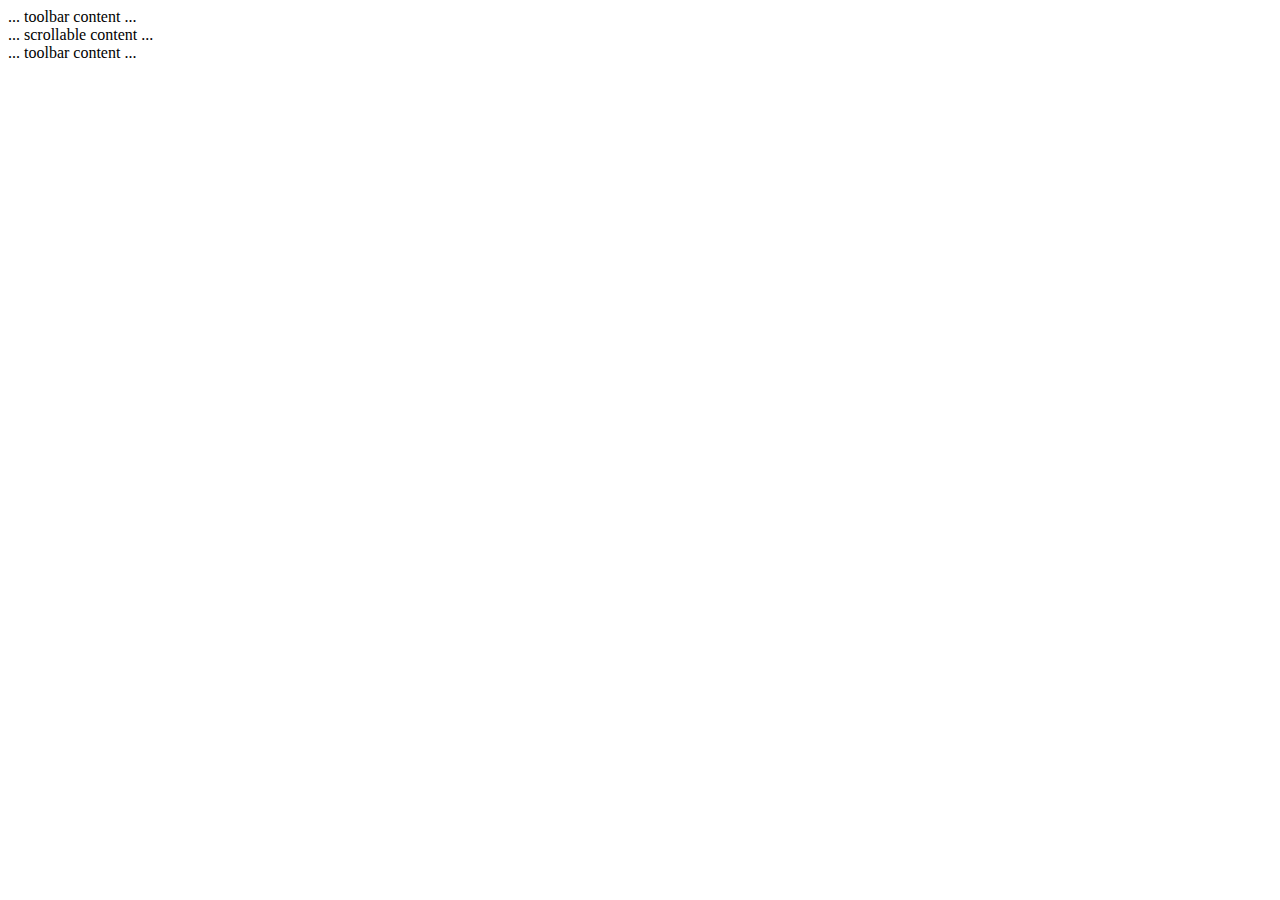
<file: scroll.html>
<!DOCTYPE html PUBLIC "-//W3C//DTD XHTML 1.0 Transitional//EN" "http://www.w3.org/TR/xhtml1/DTD/xhtml1-transitional.dtd">
<html xmlns="http://www.w3.org/1999/xhtml">
<head>
<meta http-equiv="Content-Type" content="text/html; charset=UTF-8" />
<title>Untitled Document</title>
<style>
  .TOP_TOOLBAR,
  .BOTTOM_TOOLBAR {
    height: 50px; width: 100%; position: absolute;
  }
  .TOP_TOOLBAR {
    top: 0;
  }
  .BOTTOM_TOOLBAR {
    bottom: 0;
  }
  .SCROLLER_FRAME {
    width: 100%; position: absolute; top: 50px; bottom: 50px;
  }
</style>
</head>
<body>
  <div class=”TOP_TOOLBAR”>
    ... toolbar content ...
  </div>
  <div class=”SCROLLER_FRAME”>
    <div class=”SCROLLER”>
      ... scrollable content ...
    </div>
  </div>
  <div class=”BOTTOM_TOOLBAR”>
    ... toolbar content ...
  </div>
</body>
</html>
</file>
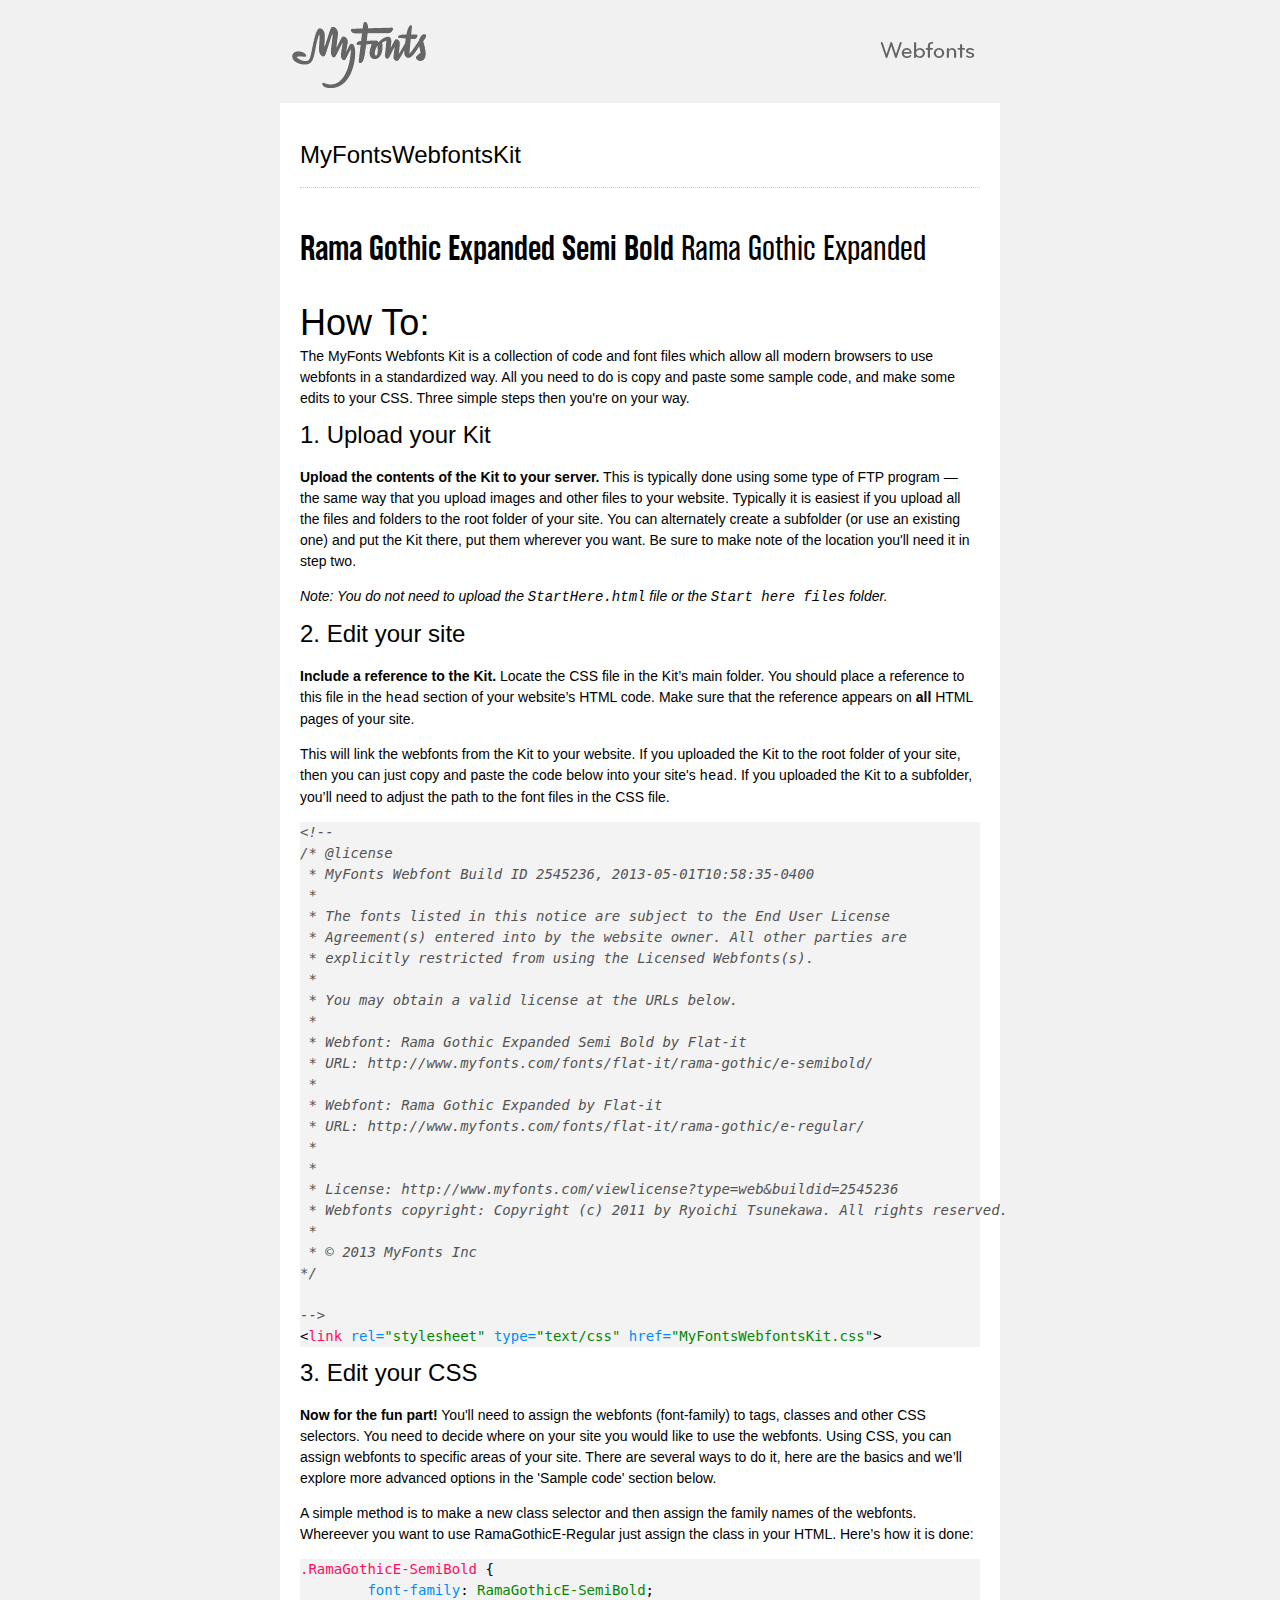
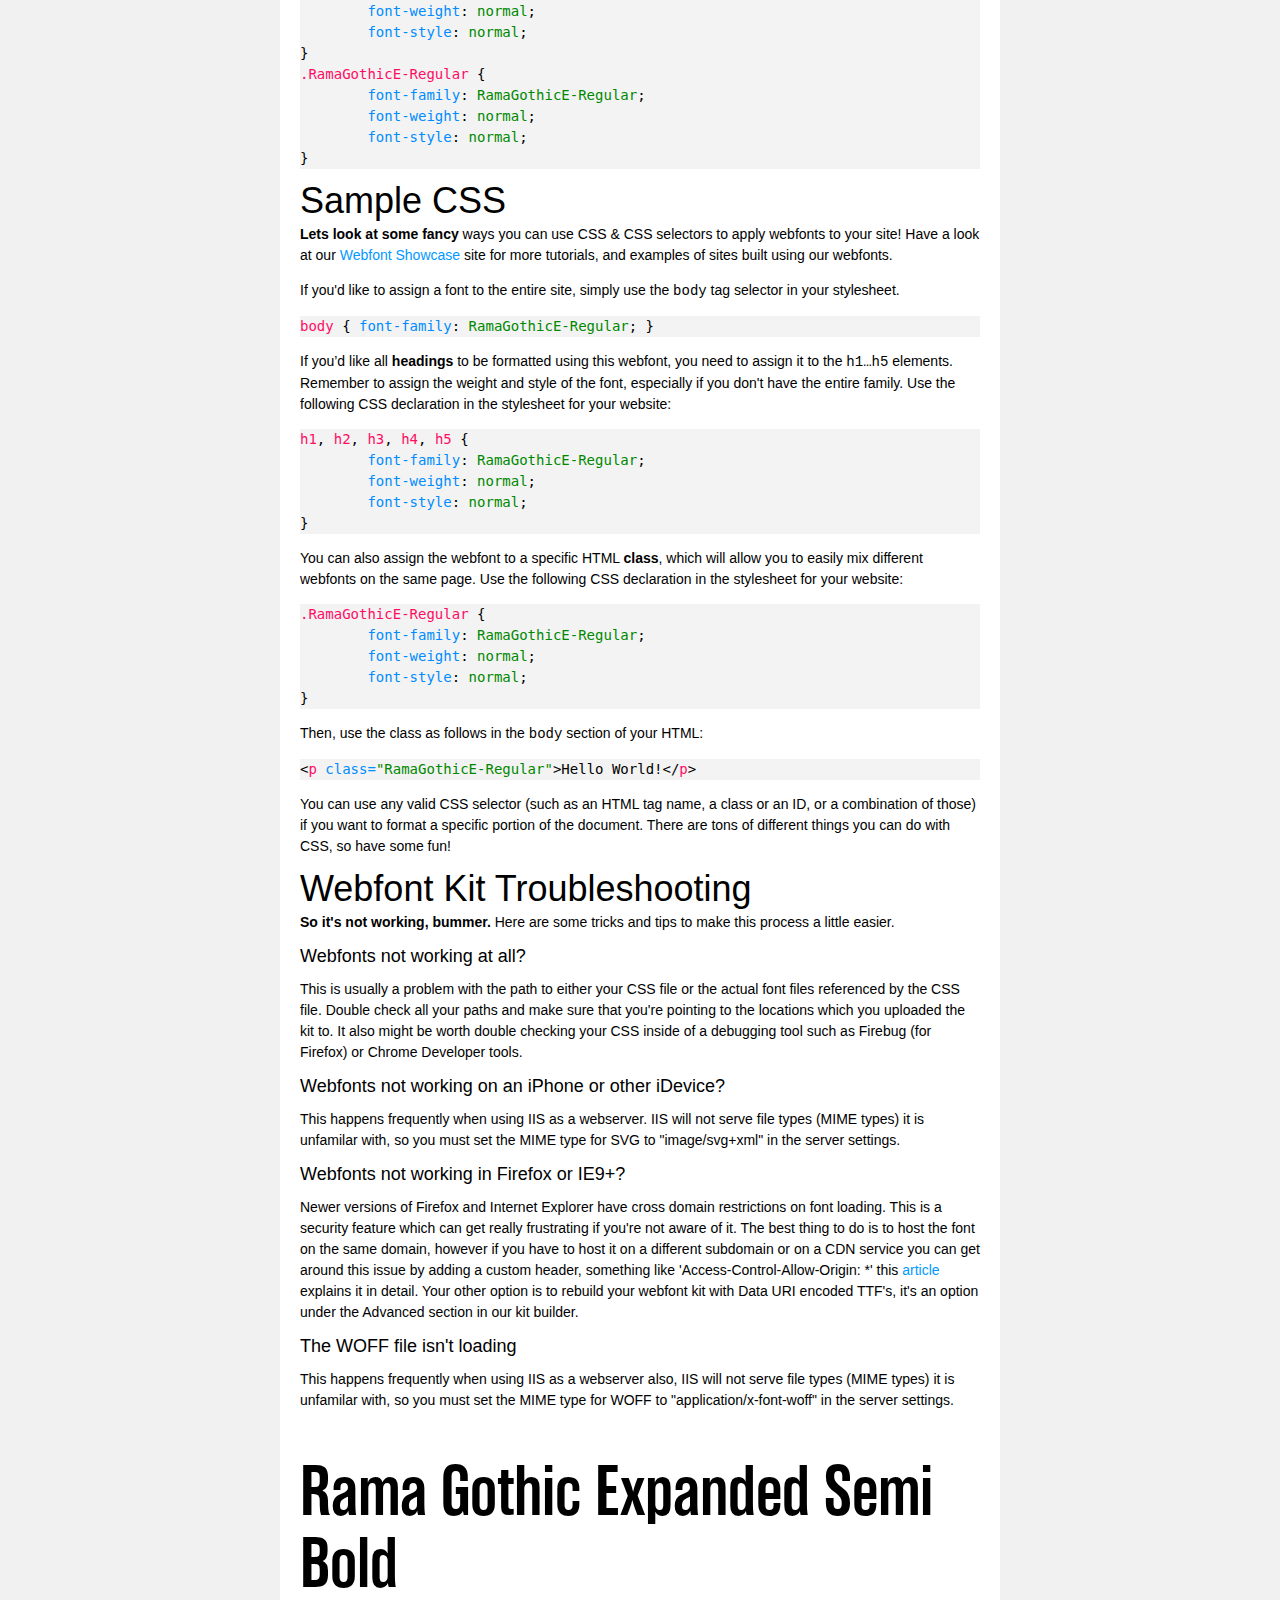
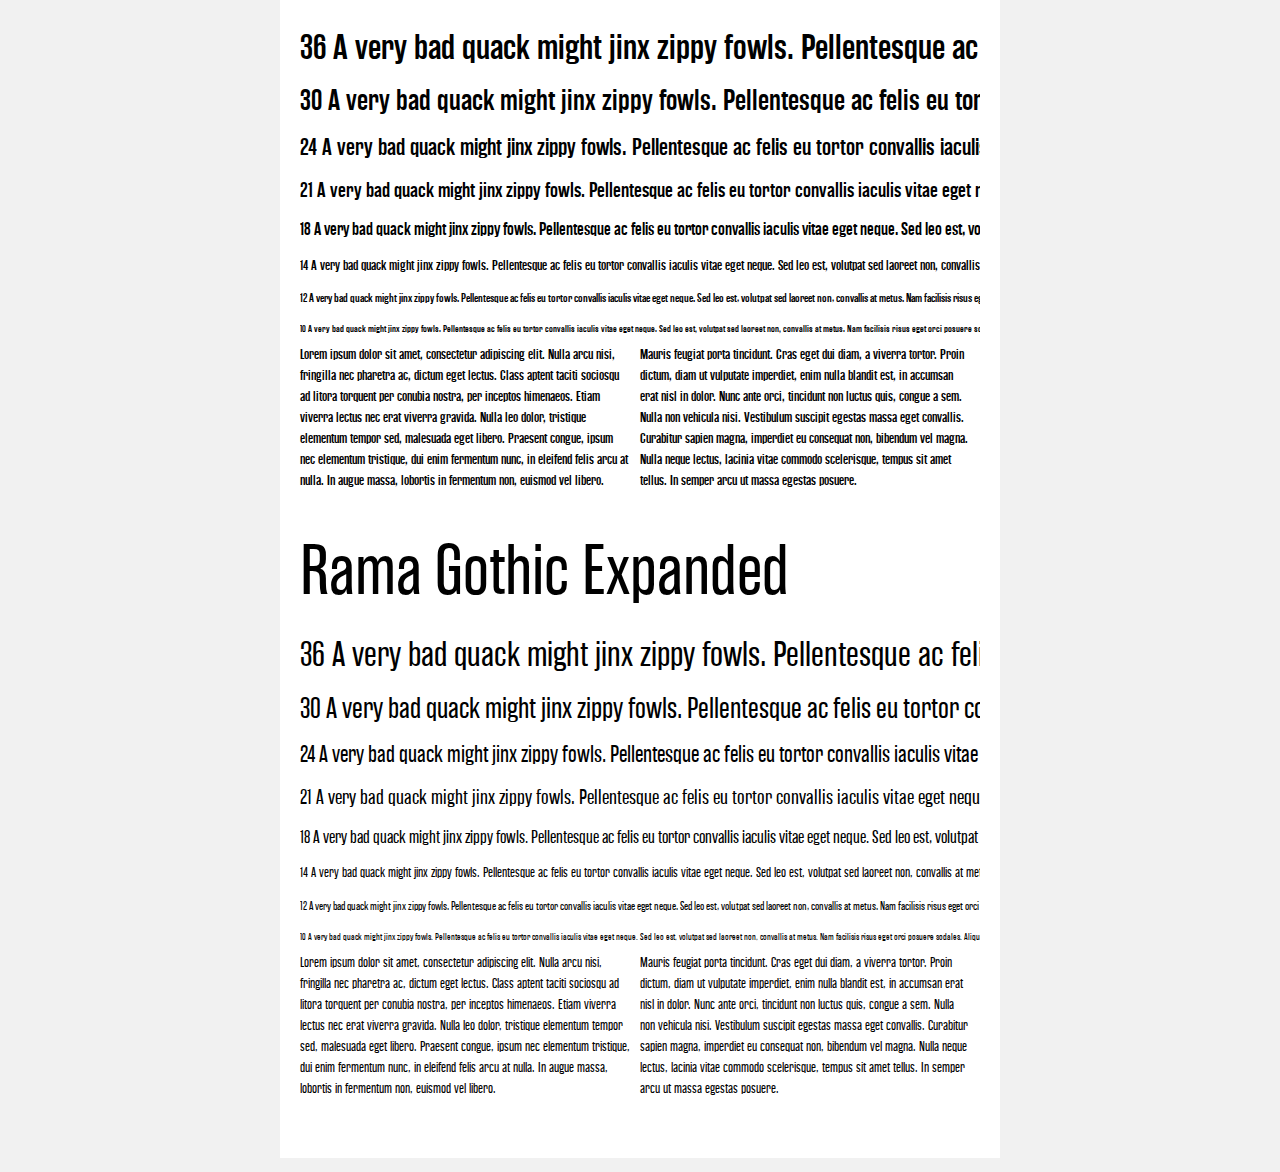
<file: MyFontsWebfontsKit/StartHere.html>
<!DOCTYPE html PUBLIC "-//W3C//DTD XHTML 1.0 Strict//EN"
	"http://www.w3.org/TR/xhtml1/DTD/xhtml1-strict.dtd">

<html xmlns="http://www.w3.org/1999/xhtml" xml:lang="en" lang="en">
<head>
<title>MyFontsWebfontsKit</title>
<meta http-equiv="Content-Type" content="text/html; charset=UTF-8">

<!--
/* @license
 * MyFonts Webfont Build ID 2545236, 2013-05-01T10:58:35-0400
 * 
 * The fonts listed in this notice are subject to the End User License
 * Agreement(s) entered into by the website owner. All other parties are 
 * explicitly restricted from using the Licensed Webfonts(s).
 * 
 * You may obtain a valid license at the URLs below.
 * 
 * Webfont: Rama Gothic Expanded Semi Bold by Flat-it
 * URL: http://www.myfonts.com/fonts/flat-it/rama-gothic/e-semibold/
 * 
 * Webfont: Rama Gothic Expanded by Flat-it
 * URL: http://www.myfonts.com/fonts/flat-it/rama-gothic/e-regular/
 * 
 * 
 * License: http://www.myfonts.com/viewlicense?type=web&buildid=2545236
 * Webfonts copyright: Copyright (c) 2011 by Ryoichi Tsunekawa. All rights reserved.
 * 
 * © 2013 MyFonts Inc
*/

-->

<!-- 1. load the webfonts -->
<link rel="stylesheet" type="text/css" href="MyFontsWebfontsKit.css">

<!-- 2. set up some css styles using the webfonts -->
<style type="text/css">
.RamaGothicE-SemiBold { font-family: RamaGothicE-SemiBold; }
.RamaGothicE-Regular { font-family: RamaGothicE-Regular; }
</style>


<!-- not relevant to webfonts. just example code highlighting. -->
<script type="text/javascript" src="Start here files/highlight.js"></script>
<script type="text/javascript">
  hljs.initHighlightingOnLoad();
</script>

<!-- also not relavent to webfonts. just layout css for this doc. -->
<link rel="stylesheet" type="text/css" href="Start here files/layout.css">


</head>
<body>
<div id="header"><br>
  <img src="Start here files/header.png" alt="MyFonts Webfonts" style="padding-bottom: 12px;" width="720" border="0" height="66"> 
</div>
<div id="main_container">
		
<div id="headline">
<h2 class="webfont-article-block">MyFontsWebfontsKit</h2>
<div class="container-article"><p style="font-size:36px;line-height:40px;">
  <span class="RamaGothicE-SemiBold" contenteditable="true">Rama Gothic Expanded Semi Bold </span>
  <span class="RamaGothicE-Regular" contenteditable="true">Rama Gothic Expanded </span>
</div>
</div>
<div id="webfont_instructions">
	<h1>How To:</h1>
	<p>The MyFonts Webfonts Kit is a collection of code and font files which allow all modern browsers to use webfonts in a standardized way.  
	All you need to do is copy and paste some sample code, and make some edits to your CSS.  Three simple steps then you're on your way.</p>
	
	<h2>1. Upload your Kit</h2>

	<p><strong>Upload the contents of the Kit to your server.</strong> This is
	typically done using some type of FTP program — the same way that you upload images and other files
	to your website. Typically it is easiest if you upload all the files and folders to
	the root folder of your site.  You can alternately create a subfolder (or use an existing one) and put
	the Kit there, put them wherever you want.  Be sure to make note of the location you'll need it in step two. </p>

	<p><em>Note: You do not need to upload the <code>StartHere.html</code> file or
	the <code>Start here files</code> folder.</em> </p>

	<h2>2. Edit your site</h2>

	<p><strong>Include a reference to the Kit. </strong> Locate the CSS file in the Kit’s main folder.  You should place a reference to this file in the
	<code>head</code> section of your website’s HTML code. Make
	sure that the reference appears on <strong>all</strong> HTML pages of your site.

	<p>This will link the webfonts from the Kit to your website. 
	If you uploaded the Kit to the root folder of your site, then
	you can just copy and paste the code below into your site's 
	<code>head</code>. If you uploaded the Kit to a
	subfolder, you’ll need to adjust the path to the font files in the CSS file. </p>

	<pre><code class="html">&lt;!--
/* @license
 * MyFonts Webfont Build ID 2545236, 2013-05-01T10:58:35-0400
 * 
 * The fonts listed in this notice are subject to the End User License
 * Agreement(s) entered into by the website owner. All other parties are 
 * explicitly restricted from using the Licensed Webfonts(s).
 * 
 * You may obtain a valid license at the URLs below.
 * 
 * Webfont: Rama Gothic Expanded Semi Bold by Flat-it
 * URL: http://www.myfonts.com/fonts/flat-it/rama-gothic/e-semibold/
 * 
 * Webfont: Rama Gothic Expanded by Flat-it
 * URL: http://www.myfonts.com/fonts/flat-it/rama-gothic/e-regular/
 * 
 * 
 * License: http://www.myfonts.com/viewlicense?type=web&amp;buildid=2545236
 * Webfonts copyright: Copyright (c) 2011 by Ryoichi Tsunekawa. All rights reserved.
 * 
 * © 2013 MyFonts Inc
*/

--&gt;
&lt;link rel=&quot;stylesheet&quot; type=&quot;text/css&quot; href=&quot;MyFontsWebfontsKit.css&quot;&gt;
</code></pre>
	
	<h2>3. Edit your CSS</h2>

	<p><strong>Now for the fun part!</strong>
	You'll need to assign the webfonts (font-family) to tags, classes and other CSS selectors.
	You need to decide where on your site you would like to use the webfonts.  
	Using CSS, you can assign webfonts to specific areas of your site.  
	There are several ways to do it, here are the basics and we’ll explore more advanced options in the 'Sample code' section below. </p>

	<p>A simple method is to make a new class selector and
	then assign the family names of the webfonts.  Whereever you want to use RamaGothicE-Regular just assign the class in your HTML. Here’s how it is done: </p>
	
	
	<pre><code class="css">.RamaGothicE-SemiBold { 
	font-family: RamaGothicE-SemiBold;
	font-weight: normal;
	font-style: normal;
}
.RamaGothicE-Regular { 
	font-family: RamaGothicE-Regular;
	font-weight: normal;
	font-style: normal;
}
</code></pre>
</div>
<div id="webfont_code">
	<h1>Sample CSS</h1>
	<p><strong>Lets look at some fancy</strong> ways you can use CSS &amp; CSS selectors to apply webfonts to your site!
	Have a look at our <a href='http://webfonts.myfonts.com'>Webfont Showcase</a> site for more tutorials, and examples of sites built using our webfonts.
	</p>
	
	<p>If you'd like to assign a font to the entire site, simply use the <code>body</code> tag selector in your stylesheet.
	
	 
	<pre><code class="css">body { font-family: RamaGothicE-Regular; }</code></pre>

	<p>If you’d like all <strong>headings</strong> to be formatted using this
	webfont, you need to assign it to the <code>h1…h5</code> elements.  
	Remember to assign the weight and style of the font, especially if you don't have the entire family.
	Use the following CSS declaration in the stylesheet for your website: </p>

 
	<pre><code class="css">h1, h2, h3, h4, h5 { 
	font-family: RamaGothicE-Regular; 
	font-weight: normal; 
	font-style: normal; 
}</code></pre>

	<p>You can also assign the webfont to a specific HTML <strong>class</strong>, which will allow
	you to easily mix different webfonts on the same page. Use the following CSS
	declaration in the stylesheet for your website: </p>

	
	<pre><code class="css">.RamaGothicE-Regular { 
	font-family: RamaGothicE-Regular;
	font-weight: normal;
	font-style: normal;
}
</code></pre>

	<p>Then, use the class as follows in the <code>body</code> section of your HTML: </p>

		<pre><code class="html">&lt;p class=&quot;RamaGothicE-Regular&quot;&gt;Hello World!&lt;/p&gt;</code></pre>

	<p>You can use any valid CSS selector (such as an HTML tag name, a class or an
	ID, or a combination of those) if you want to format a specific portion of the
	document.  There are tons of different things you can do with CSS, so have some fun!</p>
	
</div>

<div id="webfont_troubleshooting">
	
	<h1>Webfont Kit Troubleshooting</h1>
	
	<p><strong>So it's not working, bummer.</strong>  Here are some tricks and tips to make this process a little easier.</p>
	
	<p><h3>Webfonts not working at all?</h3>
	This is usually a problem with the path to either your CSS file or the actual font files referenced by the CSS file.  Double check all your paths and make sure that you're pointing to the locations which you uploaded the kit to.
	It also might be worth double checking your CSS inside of a debugging tool such as Firebug (for Firefox) or Chrome Developer tools.
	</p>

	<p><h3>Webfonts not working on an iPhone or other iDevice?</h3>
	This happens frequently when using IIS as a webserver. IIS will not serve file types (MIME types) it is unfamilar with, so
	you must set the MIME type for SVG to "image/svg+xml" in the server settings.</p>

	<p><h3>Webfonts not working in Firefox or IE9+?</h3>
	Newer versions of Firefox and Internet Explorer have cross domain restrictions on font loading.
	This is a security feature which can get really frustrating if you're not aware of it.  The best thing to do is to host the font on the same domain,
	however if you have to host it on a different subdomain or on a CDN service you can get around this issue by adding a custom header, something like 'Access-Control-Allow-Origin: *'
	this <a href='http://tech.davemx.com/2010/firefox-font-face-not-working-on-different-domain/'>article</a> explains it in detail.
	Your other option is to rebuild your webfont kit with Data URI encoded TTF's, it's an option under the Advanced section in our kit builder.</p>
	
	<p><h3>The WOFF file isn't loading</h3>
	This happens frequently when using IIS as a webserver also, IIS will not serve file types (MIME types) it is unfamilar with, so
	you must set the MIME type for WOFF to "application/x-font-woff" in the server settings.</p>
	</div>

<div id="webfont_specimen">
	<div class="clearer">&nbsp;</div>
	
		  <div class="clearer">&nbsp;</div>
  <div class="webfont-sample-block">
    <p class="RamaGothicE-SemiBold webfont-sample" style="font-size:72px;">Rama Gothic Expanded Semi Bold</p>
  </div>
  <div class="webfont-sample-block nowrap">
    <p class="RamaGothicE-SemiBold webfont-sample" style="font-size:36px;"><span>36 </span>A very bad quack might jinx zippy fowls. Pellentesque ac felis eu tortor convallis iaculis vitae eget neque. Sed leo est, volutpat sed laoreet non, convallis at metus. Nam facilisis risus eget orci posuere sodales. Aliquam eleifend quam vel ipsum euismod aliquam. Lorem ipsum dolor sit amet, consectetur adipiscing elit. Cras ut ultrices tellus. Aliquam quis metus diam, id commodo mi. Aenean ac urna mi, sit amet gravida lacus. Aliquam urna nunc, pulvinar vel egestas ac, tincidunt non dui. Maecenas in orci sit amet lacus mollis viverra eu vitae arcu. Vestibulum eros quam, viverra et fermentum ac, ultrices sit amet risus. Nulla tristique magna vel urna tempus cursus. </p>
    <p class="RamaGothicE-SemiBold webfont-sample" style="font-size:30px;"><span>30 </span>A very bad quack might jinx zippy fowls. Pellentesque ac felis eu tortor convallis iaculis vitae eget neque. Sed leo est, volutpat sed laoreet non, convallis at metus. Nam facilisis risus eget orci posuere sodales. Aliquam eleifend quam vel ipsum euismod aliquam. Lorem ipsum dolor sit amet, consectetur adipiscing elit. Cras ut ultrices tellus. Aliquam quis metus diam, id commodo mi. Aenean ac urna mi, sit amet gravida lacus. Aliquam urna nunc, pulvinar vel egestas ac, tincidunt non dui. Maecenas in orci sit amet lacus mollis viverra eu vitae arcu. Vestibulum eros quam, viverra et fermentum ac, ultrices sit amet risus. Nulla tristique magna vel urna tempus cursus. </p>
    <p class="RamaGothicE-SemiBold webfont-sample" style="font-size:24px;"><span>24 </span>A very bad quack might jinx zippy fowls. Pellentesque ac felis eu tortor convallis iaculis vitae eget neque. Sed leo est, volutpat sed laoreet non, convallis at metus. Nam facilisis risus eget orci posuere sodales. Aliquam eleifend quam vel ipsum euismod aliquam. Lorem ipsum dolor sit amet, consectetur adipiscing elit. Cras ut ultrices tellus. Aliquam quis metus diam, id commodo mi. Aenean ac urna mi, sit amet gravida lacus. Aliquam urna nunc, pulvinar vel egestas ac, tincidunt non dui. Maecenas in orci sit amet lacus mollis viverra eu vitae arcu. Vestibulum eros quam, viverra et fermentum ac, ultrices sit amet risus. Nulla tristique magna vel urna tempus cursus. </p>
    <p class="RamaGothicE-SemiBold webfont-sample" style="font-size:21px;"><span>21 </span>A very bad quack might jinx zippy fowls. Pellentesque ac felis eu tortor convallis iaculis vitae eget neque. Sed leo est, volutpat sed laoreet non, convallis at metus. Nam facilisis risus eget orci posuere sodales. Aliquam eleifend quam vel ipsum euismod aliquam. Lorem ipsum dolor sit amet, consectetur adipiscing elit. Cras ut ultrices tellus. Aliquam quis metus diam, id commodo mi. Aenean ac urna mi, sit amet gravida lacus. Aliquam urna nunc, pulvinar vel egestas ac, tincidunt non dui. Maecenas in orci sit amet lacus mollis viverra eu vitae arcu. Vestibulum eros quam, viverra et fermentum ac, ultrices sit amet risus. Nulla tristique magna vel urna tempus cursus. </p>
    <p class="RamaGothicE-SemiBold webfont-sample" style="font-size:18px;"><span>18 </span>A very bad quack might jinx zippy fowls. Pellentesque ac felis eu tortor convallis iaculis vitae eget neque. Sed leo est, volutpat sed laoreet non, convallis at metus. Nam facilisis risus eget orci posuere sodales. Aliquam eleifend quam vel ipsum euismod aliquam. Lorem ipsum dolor sit amet, consectetur adipiscing elit. Cras ut ultrices tellus. Aliquam quis metus diam, id commodo mi. Aenean ac urna mi, sit amet gravida lacus. Aliquam urna nunc, pulvinar vel egestas ac, tincidunt non dui. Maecenas in orci sit amet lacus mollis viverra eu vitae arcu. Vestibulum eros quam, viverra et fermentum ac, ultrices sit amet risus. Nulla tristique magna vel urna tempus cursus. </p>
    <p class="RamaGothicE-SemiBold webfont-sample" style="font-size:14px;"><span>14 </span>A very bad quack might jinx zippy fowls. Pellentesque ac felis eu tortor convallis iaculis vitae eget neque. Sed leo est, volutpat sed laoreet non, convallis at metus. Nam facilisis risus eget orci posuere sodales. Aliquam eleifend quam vel ipsum euismod aliquam. Lorem ipsum dolor sit amet, consectetur adipiscing elit. Cras ut ultrices tellus. Aliquam quis metus diam, id commodo mi. Aenean ac urna mi, sit amet gravida lacus. Aliquam urna nunc, pulvinar vel egestas ac, tincidunt non dui. Maecenas in orci sit amet lacus mollis viverra eu vitae arcu. Vestibulum eros quam, viverra et fermentum ac, ultrices sit amet risus. Nulla tristique magna vel urna tempus cursus. </p>
    <p class="RamaGothicE-SemiBold webfont-sample" style="font-size:12px;"><span>12 </span>A very bad quack might jinx zippy fowls. Pellentesque ac felis eu tortor convallis iaculis vitae eget neque. Sed leo est, volutpat sed laoreet non, convallis at metus. Nam facilisis risus eget orci posuere sodales. Aliquam eleifend quam vel ipsum euismod aliquam. Lorem ipsum dolor sit amet, consectetur adipiscing elit. Cras ut ultrices tellus. Aliquam quis metus diam, id commodo mi. Aenean ac urna mi, sit amet gravida lacus. Aliquam urna nunc, pulvinar vel egestas ac, tincidunt non dui. Maecenas in orci sit amet lacus mollis viverra eu vitae arcu. Vestibulum eros quam, viverra et fermentum ac, ultrices sit amet risus. Nulla tristique magna vel urna tempus cursus. </p>
    <p class="RamaGothicE-SemiBold webfont-sample" style="font-size:10px;"><span>10 </span>A very bad quack might jinx zippy fowls. Pellentesque ac felis eu tortor convallis iaculis vitae eget neque. Sed leo est, volutpat sed laoreet non, convallis at metus. Nam facilisis risus eget orci posuere sodales. Aliquam eleifend quam vel ipsum euismod aliquam. Lorem ipsum dolor sit amet, consectetur adipiscing elit. Cras ut ultrices tellus. Aliquam quis metus diam, id commodo mi. Aenean ac urna mi, sit amet gravida lacus. Aliquam urna nunc, pulvinar vel egestas ac, tincidunt non dui. Maecenas in orci sit amet lacus mollis viverra eu vitae arcu. Vestibulum eros quam, viverra et fermentum ac, ultrices sit amet risus. Nulla tristique magna vel urna tempus cursus. </p>
  </div>
  <div class="webfont-twocolumns">
    <p class="RamaGothicE-SemiBold">Lorem ipsum dolor sit amet, consectetur adipiscing elit. Nulla arcu nisi, fringilla nec pharetra ac, dictum eget lectus. Class aptent taciti sociosqu ad litora torquent per conubia nostra, per inceptos himenaeos. Etiam viverra lectus nec erat viverra gravida. Nulla leo dolor, tristique elementum tempor sed, malesuada eget libero. Praesent congue, ipsum nec elementum tristique, dui enim fermentum nunc, in eleifend felis arcu at nulla. In augue massa, lobortis in fermentum non, euismod vel libero. </p>
  </div>
  <div class="webfont-twocolumns last">
    <p class="RamaGothicE-SemiBold">Mauris feugiat porta tincidunt. Cras eget dui diam, a viverra tortor. Proin dictum, diam ut vulputate imperdiet, enim nulla blandit est, in accumsan erat nisl in dolor. Nunc ante orci, tincidunt non luctus quis, congue a sem. Nulla non vehicula nisi. Vestibulum suscipit egestas massa eget convallis. Curabitur sapien magna, imperdiet eu consequat non, bibendum vel magna. Nulla neque lectus, lacinia vitae commodo scelerisque, tempus sit amet tellus. In semper arcu ut massa egestas posuere. </p>
  </div>
  <div class="clearer">&nbsp;</div>
    	  <div class="clearer">&nbsp;</div>
  <div class="webfont-sample-block">
    <p class="RamaGothicE-Regular webfont-sample" style="font-size:72px;">Rama Gothic Expanded</p>
  </div>
  <div class="webfont-sample-block nowrap">
    <p class="RamaGothicE-Regular webfont-sample" style="font-size:36px;"><span>36 </span>A very bad quack might jinx zippy fowls. Pellentesque ac felis eu tortor convallis iaculis vitae eget neque. Sed leo est, volutpat sed laoreet non, convallis at metus. Nam facilisis risus eget orci posuere sodales. Aliquam eleifend quam vel ipsum euismod aliquam. Lorem ipsum dolor sit amet, consectetur adipiscing elit. Cras ut ultrices tellus. Aliquam quis metus diam, id commodo mi. Aenean ac urna mi, sit amet gravida lacus. Aliquam urna nunc, pulvinar vel egestas ac, tincidunt non dui. Maecenas in orci sit amet lacus mollis viverra eu vitae arcu. Vestibulum eros quam, viverra et fermentum ac, ultrices sit amet risus. Nulla tristique magna vel urna tempus cursus. </p>
    <p class="RamaGothicE-Regular webfont-sample" style="font-size:30px;"><span>30 </span>A very bad quack might jinx zippy fowls. Pellentesque ac felis eu tortor convallis iaculis vitae eget neque. Sed leo est, volutpat sed laoreet non, convallis at metus. Nam facilisis risus eget orci posuere sodales. Aliquam eleifend quam vel ipsum euismod aliquam. Lorem ipsum dolor sit amet, consectetur adipiscing elit. Cras ut ultrices tellus. Aliquam quis metus diam, id commodo mi. Aenean ac urna mi, sit amet gravida lacus. Aliquam urna nunc, pulvinar vel egestas ac, tincidunt non dui. Maecenas in orci sit amet lacus mollis viverra eu vitae arcu. Vestibulum eros quam, viverra et fermentum ac, ultrices sit amet risus. Nulla tristique magna vel urna tempus cursus. </p>
    <p class="RamaGothicE-Regular webfont-sample" style="font-size:24px;"><span>24 </span>A very bad quack might jinx zippy fowls. Pellentesque ac felis eu tortor convallis iaculis vitae eget neque. Sed leo est, volutpat sed laoreet non, convallis at metus. Nam facilisis risus eget orci posuere sodales. Aliquam eleifend quam vel ipsum euismod aliquam. Lorem ipsum dolor sit amet, consectetur adipiscing elit. Cras ut ultrices tellus. Aliquam quis metus diam, id commodo mi. Aenean ac urna mi, sit amet gravida lacus. Aliquam urna nunc, pulvinar vel egestas ac, tincidunt non dui. Maecenas in orci sit amet lacus mollis viverra eu vitae arcu. Vestibulum eros quam, viverra et fermentum ac, ultrices sit amet risus. Nulla tristique magna vel urna tempus cursus. </p>
    <p class="RamaGothicE-Regular webfont-sample" style="font-size:21px;"><span>21 </span>A very bad quack might jinx zippy fowls. Pellentesque ac felis eu tortor convallis iaculis vitae eget neque. Sed leo est, volutpat sed laoreet non, convallis at metus. Nam facilisis risus eget orci posuere sodales. Aliquam eleifend quam vel ipsum euismod aliquam. Lorem ipsum dolor sit amet, consectetur adipiscing elit. Cras ut ultrices tellus. Aliquam quis metus diam, id commodo mi. Aenean ac urna mi, sit amet gravida lacus. Aliquam urna nunc, pulvinar vel egestas ac, tincidunt non dui. Maecenas in orci sit amet lacus mollis viverra eu vitae arcu. Vestibulum eros quam, viverra et fermentum ac, ultrices sit amet risus. Nulla tristique magna vel urna tempus cursus. </p>
    <p class="RamaGothicE-Regular webfont-sample" style="font-size:18px;"><span>18 </span>A very bad quack might jinx zippy fowls. Pellentesque ac felis eu tortor convallis iaculis vitae eget neque. Sed leo est, volutpat sed laoreet non, convallis at metus. Nam facilisis risus eget orci posuere sodales. Aliquam eleifend quam vel ipsum euismod aliquam. Lorem ipsum dolor sit amet, consectetur adipiscing elit. Cras ut ultrices tellus. Aliquam quis metus diam, id commodo mi. Aenean ac urna mi, sit amet gravida lacus. Aliquam urna nunc, pulvinar vel egestas ac, tincidunt non dui. Maecenas in orci sit amet lacus mollis viverra eu vitae arcu. Vestibulum eros quam, viverra et fermentum ac, ultrices sit amet risus. Nulla tristique magna vel urna tempus cursus. </p>
    <p class="RamaGothicE-Regular webfont-sample" style="font-size:14px;"><span>14 </span>A very bad quack might jinx zippy fowls. Pellentesque ac felis eu tortor convallis iaculis vitae eget neque. Sed leo est, volutpat sed laoreet non, convallis at metus. Nam facilisis risus eget orci posuere sodales. Aliquam eleifend quam vel ipsum euismod aliquam. Lorem ipsum dolor sit amet, consectetur adipiscing elit. Cras ut ultrices tellus. Aliquam quis metus diam, id commodo mi. Aenean ac urna mi, sit amet gravida lacus. Aliquam urna nunc, pulvinar vel egestas ac, tincidunt non dui. Maecenas in orci sit amet lacus mollis viverra eu vitae arcu. Vestibulum eros quam, viverra et fermentum ac, ultrices sit amet risus. Nulla tristique magna vel urna tempus cursus. </p>
    <p class="RamaGothicE-Regular webfont-sample" style="font-size:12px;"><span>12 </span>A very bad quack might jinx zippy fowls. Pellentesque ac felis eu tortor convallis iaculis vitae eget neque. Sed leo est, volutpat sed laoreet non, convallis at metus. Nam facilisis risus eget orci posuere sodales. Aliquam eleifend quam vel ipsum euismod aliquam. Lorem ipsum dolor sit amet, consectetur adipiscing elit. Cras ut ultrices tellus. Aliquam quis metus diam, id commodo mi. Aenean ac urna mi, sit amet gravida lacus. Aliquam urna nunc, pulvinar vel egestas ac, tincidunt non dui. Maecenas in orci sit amet lacus mollis viverra eu vitae arcu. Vestibulum eros quam, viverra et fermentum ac, ultrices sit amet risus. Nulla tristique magna vel urna tempus cursus. </p>
    <p class="RamaGothicE-Regular webfont-sample" style="font-size:10px;"><span>10 </span>A very bad quack might jinx zippy fowls. Pellentesque ac felis eu tortor convallis iaculis vitae eget neque. Sed leo est, volutpat sed laoreet non, convallis at metus. Nam facilisis risus eget orci posuere sodales. Aliquam eleifend quam vel ipsum euismod aliquam. Lorem ipsum dolor sit amet, consectetur adipiscing elit. Cras ut ultrices tellus. Aliquam quis metus diam, id commodo mi. Aenean ac urna mi, sit amet gravida lacus. Aliquam urna nunc, pulvinar vel egestas ac, tincidunt non dui. Maecenas in orci sit amet lacus mollis viverra eu vitae arcu. Vestibulum eros quam, viverra et fermentum ac, ultrices sit amet risus. Nulla tristique magna vel urna tempus cursus. </p>
  </div>
  <div class="webfont-twocolumns">
    <p class="RamaGothicE-Regular">Lorem ipsum dolor sit amet, consectetur adipiscing elit. Nulla arcu nisi, fringilla nec pharetra ac, dictum eget lectus. Class aptent taciti sociosqu ad litora torquent per conubia nostra, per inceptos himenaeos. Etiam viverra lectus nec erat viverra gravida. Nulla leo dolor, tristique elementum tempor sed, malesuada eget libero. Praesent congue, ipsum nec elementum tristique, dui enim fermentum nunc, in eleifend felis arcu at nulla. In augue massa, lobortis in fermentum non, euismod vel libero. </p>
  </div>
  <div class="webfont-twocolumns last">
    <p class="RamaGothicE-Regular">Mauris feugiat porta tincidunt. Cras eget dui diam, a viverra tortor. Proin dictum, diam ut vulputate imperdiet, enim nulla blandit est, in accumsan erat nisl in dolor. Nunc ante orci, tincidunt non luctus quis, congue a sem. Nulla non vehicula nisi. Vestibulum suscipit egestas massa eget convallis. Curabitur sapien magna, imperdiet eu consequat non, bibendum vel magna. Nulla neque lectus, lacinia vitae commodo scelerisque, tempus sit amet tellus. In semper arcu ut massa egestas posuere. </p>
  </div>
  <div class="clearer">&nbsp;</div>
    </div>


</div>
</body>
</html>
</file>
<file: MyFontsWebfontsKit/MyFontsWebfontsKit.css>
/* @license
 * MyFonts Webfont Build ID 2545236, 2013-05-01T10:58:35-0400
 * 
 * The fonts listed in this notice are subject to the End User License
 * Agreement(s) entered into by the website owner. All other parties are 
 * explicitly restricted from using the Licensed Webfonts(s).
 * 
 * You may obtain a valid license at the URLs below.
 * 
 * Webfont: Rama Gothic Expanded Semi Bold by Flat-it
 * URL: http://www.myfonts.com/fonts/flat-it/rama-gothic/e-semibold/
 * 
 * Webfont: Rama Gothic Expanded by Flat-it
 * URL: http://www.myfonts.com/fonts/flat-it/rama-gothic/e-regular/
 * 
 * 
 * License: http://www.myfonts.com/viewlicense?type=web&buildid=2545236
 * Webfonts copyright: Copyright (c) 2011 by Ryoichi Tsunekawa. All rights reserved.
 * 
 * © 2013 MyFonts Inc
*/


/* @import must be at top of file, otherwise CSS will not work */
@import url("//hello.myfonts.net/count/26d654");

  
@font-face {font-family: 'RamaGothicE-SemiBold';src: url('webfonts/26D654_0_0.eot');src: url('webfonts/26D654_0_0.eot?#iefix') format('embedded-opentype'),url('webfonts/26D654_0_0.woff') format('woff'),url('webfonts/26D654_0_0.ttf') format('truetype');}
 
  
@font-face {font-family: 'RamaGothicE-Regular';src: url('webfonts/26D654_1_0.eot');src: url('webfonts/26D654_1_0.eot?#iefix') format('embedded-opentype'),url('webfonts/26D654_1_0.woff') format('woff'),url('webfonts/26D654_1_0.ttf') format('truetype');}
</file>
<file: MyFontsWebfontsKit/Start here files/layout.css>
body {
	font-family: "Lucida Grande", "Lucida Sans Unicode", Helvetica, Arial, sans-serif;
	font-size: 14px;
	line-height: 1.5em;
	background-color: #F1F1F1;
	margin: 0px;
	background-position: top;
}
#header, #footer {
	font-size: 10px;
	width: 720px;
	margin: 10px auto 0px auto;
	text-align: center;
	line-height: 1.2em;
}
#main_container {
	width: 680px;
	margin: 0px auto 20px auto;
	background-color: #FFFFFF;
	padding: 40px 20px;
}
a:link, a:visited {
	color: #0099FF;
	text-decoration: none;
}
a:hover {
	text-decoration: underline;	/*border-bottom: 1px dotted #999;*/
}
a:active {
	color: #6699FF;
}
p {
	margin: 0px 0px 1em 0px;
	padding: 0;
}
h1, h2, h3, h4, h5 {
	font-weight: normal;
	line-height: 1em;
	padding: 0;
	margin: 5px 0;
}
h1 {
	font-size: 36px;
}
h2 {
	font-size: 24px;
	margin-bottom: 20px;
}
h3 {
	font-size: 18px;
	margin-bottom: 14px;
}
h4 {
	font-size: 12px;
}
h5 {
	font-size: 14px;
	font-weight: bold;
}
ul {
	margin: 0px;
	padding-left: 18px;
}
li {
	line-height: 2em;
}
hr {
	height: 0px;
	border-width: 1px 0px 0px 0px;
	border-style: dotted none none none;
	border-color: #CCC;
	padding-bottom: 5px;
}
div.container-article {
	padding-top: 40px !important;
	margin-top: 20px;
	border-top: 1px dotted #CCC;
}
div.webfont-credits, .webfont-twocolumns, .webfont-sample-block {
	padding: 0px;
	/*border: 1px solid #CCC;*/
	float: left; 
}
.webfont-article-block {
	margin: 0 auto 20px auto;
	padding: 0;
}
.webfont-sample-block {
	width: 680px;
}
.webfont-sample {
	margin-top:20px;
	margin-bottom: 10px;
	margin-left: auto;
	margin-right: auto;
	line-height: 1em;
}
.nowrap {
	white-space:nowrap;
	overflow: hidden;
}
.last {
	margin: 0;
}
.webfont-twocolumns {
	width: 330px;
	margin: 0 10px 0 0;
}
.webfont-credits {
	width: 160px;
	font-size: 11px;
	line-height: 1.5em;
	margin: 0 10px 0 0;
}
div.clearer {
	font-size: 0px;
	height: 5px;
	margin: 0px;
	padding: 0px;
	clear: both;
	line-height: 0px;
}
cite, em {
	font-style: italic;
}

/* 
	Code formatting
*/
pre code {
  display: block;
  color: #000;
  background: #F3F3F3;
	font-family: "Consolas", "Menlo", "DejaVu Sans Mono", monospace;
}
pre .subst,
pre .title {
  font-weight: normal;
  color: #000;
}
pre .comment {
  color: #535353;
  font-style: italic;
}
pre .doctype {
  color: #535353;
}
pre .tag {
  background: #F3F3F3;
}
pre .tag .title,
pre .id,
pre .attr_selector,
pre .pseudo,
pre .literal,
pre .keyword,
pre .hexcolor,
pre .css .function,
pre .ini .title,
pre .css .class,
pre .list .title,
pre .tex .command {
  font-weight: normal;
  color: #FF0C64;
}
pre .attribute,
pre .rules .keyword,
pre .number,
pre .date {
  font-weight: normal;
  color: #008CFF;
}
pre .number {
  font-weight: normal;
}
pre .string,
pre .value,
pre .filter .argument,
pre .css .function .params {
  color: #008900;
  font-weight: normal;
}
</file>
